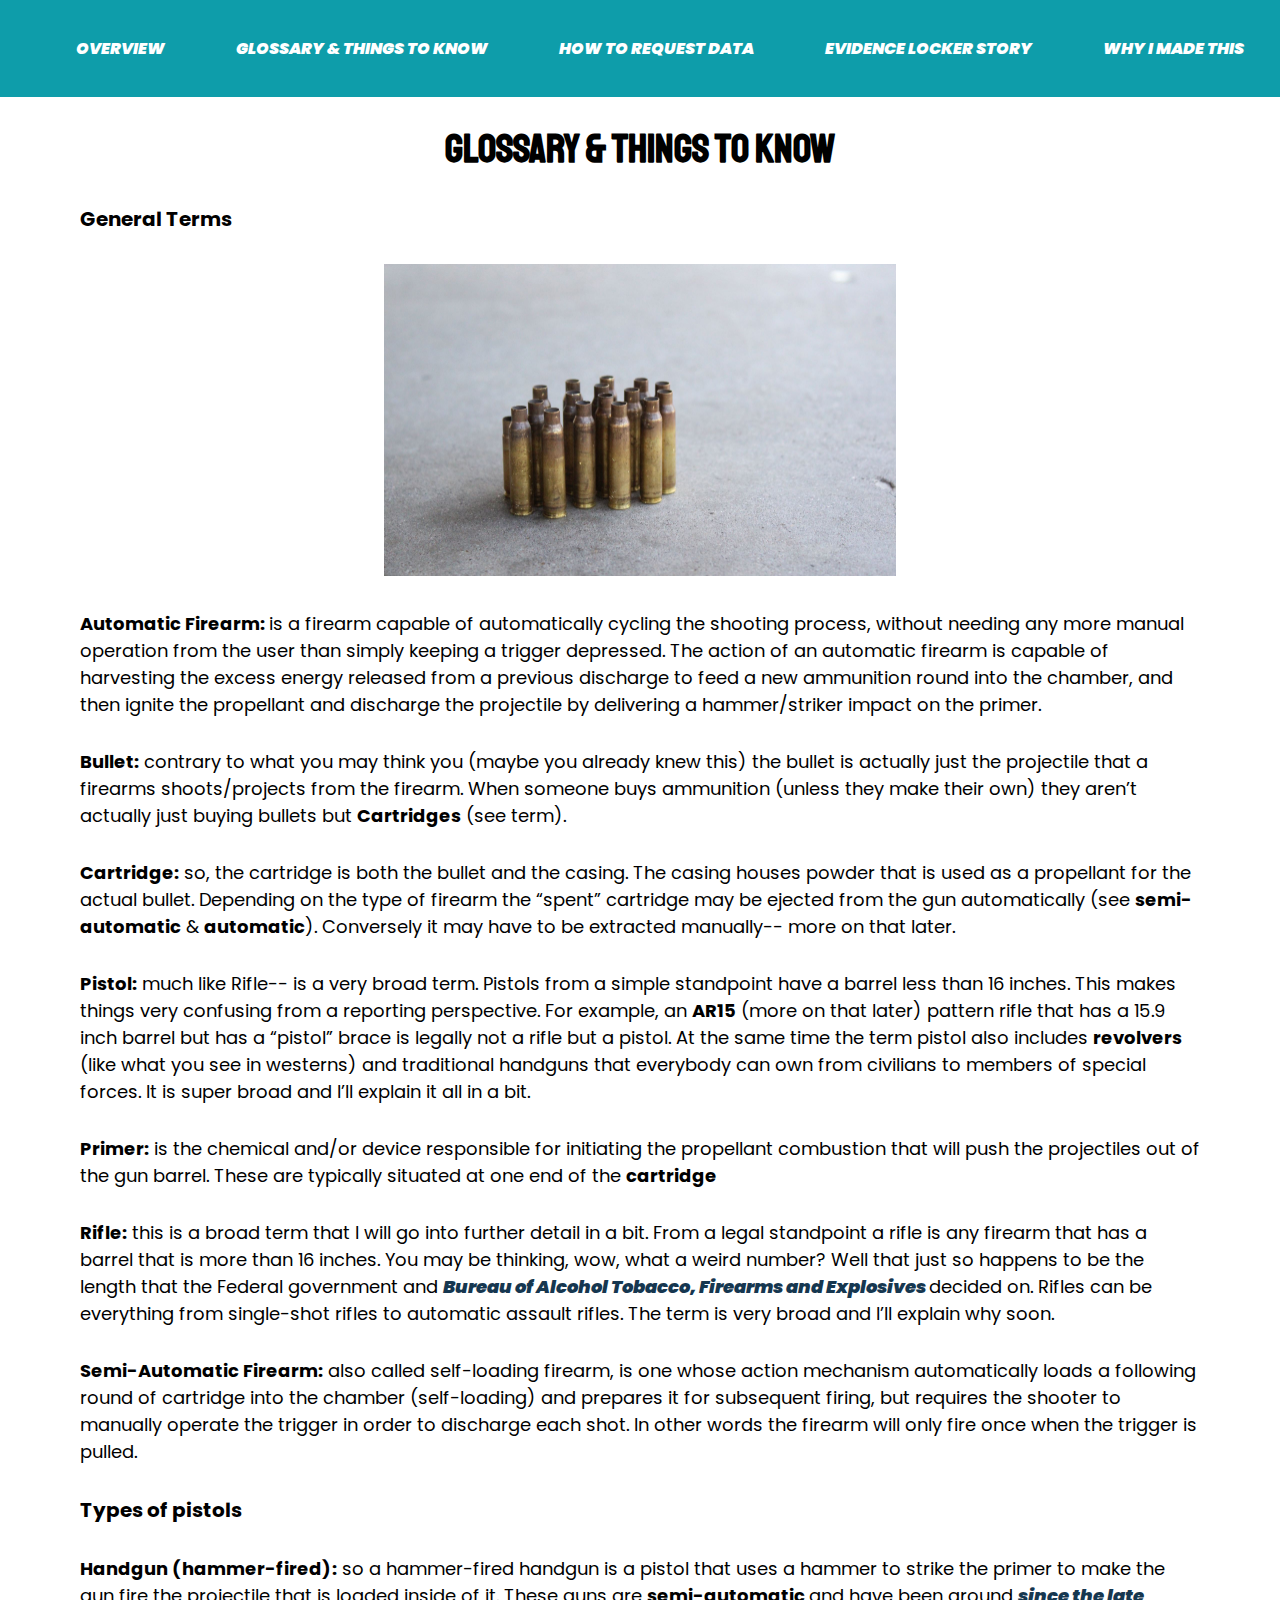
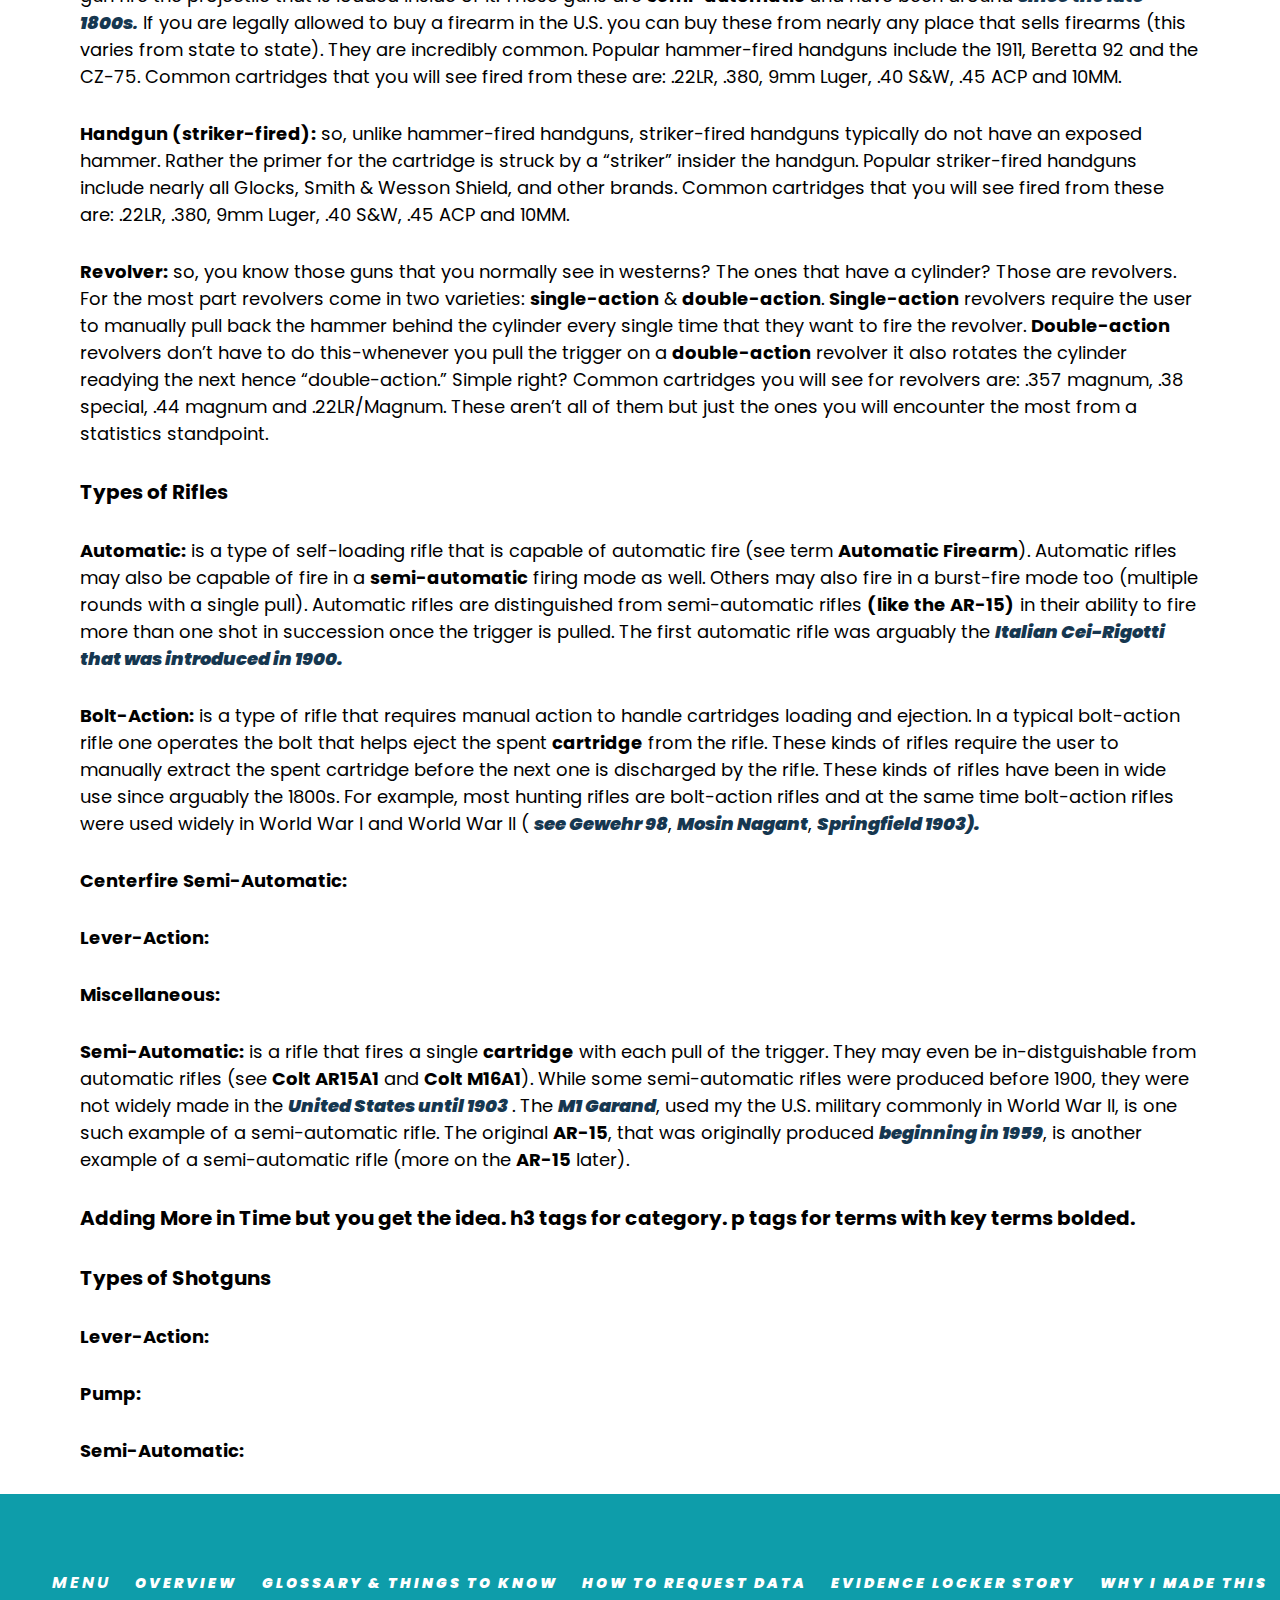
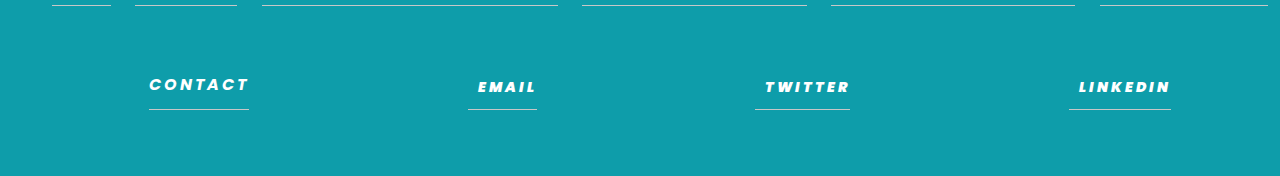
<file: index2.html>
<!DOCTYPE html>

<html lang="en">
<head>
  <meta charset="utf-8">

  <title>Glossary</title>
  <meta name="description" content="Hunter M. Gilbert's reporting guide.">
  <meta name="author" content="Hunter Gilbert">
  <meta name="keywords" content="Hunter Gilbert, Columbia Missourian, Gun Violence, tips"/>
  <link rel="stylesheet" type="text/css" href="stylesheet.css">
  <link href="https://fonts.googleapis.com/css2?family=Roboto&display=swap" rel="stylesheet">
  <link href="https://fonts.googleapis.com/css2?family=Staatliches&display=swap " rel="stylesheet">
  <link href="https://fonts.googleapis.com/css2?family=Poppins:wght@300&display=swap" rel="stylesheet">
  <link href="https://fonts.googleapis.com/css2?family=Trispace:wght@100;500&display=swap" rel="stylesheet">
</head>

<body>
  <div id="navigation">
   <nav>
     <ul>
       <li><a href="index.html">Overview</a></li>
       <li><a href="index2.html">Glossary & Things to Know</a></li>
       <li><a href="index3.html">How to request data</a></li>
       <li><a href="index5.html">Evidence Locker Story</a></li>
      <li><a href="index4.html">Why I made this</a></li>
     </ul>
   </nav>
  </div>

  <h1>Glossary & Things to Know</h1>

  <h3>General Terms</h3>
  <img src="linedUpCasing.jpg" alt="BulletC Casing Photo"/>
  <p> <b>Automatic Firearm: </b> is a firearm capable of automatically cycling the shooting process, without needing any more manual operation from the user than simply keeping a trigger depressed. The action of an automatic firearm is capable of harvesting the excess energy released from a previous discharge to feed a new ammunition round into the chamber, and then ignite the propellant and discharge the projectile by delivering a hammer/striker impact on the primer. </p>
  <p> <b>Bullet:</b> contrary to what you may think you (maybe you already knew this) the bullet is actually just the projectile that a firearms shoots/projects from the firearm. When someone buys ammunition (unless they make their own) they aren’t actually just buying bullets but <b>Cartridges</b> (see term).</p>
  <p> <b>Cartridge:</b> so, the cartridge is both the bullet and the casing. The casing houses powder that is used as a propellant for the actual bullet. Depending on the type of firearm the “spent” cartridge may be ejected from the gun automatically (see <b>semi-automatic</b> & <b>automatic</b>). Conversely it may have to be extracted manually-- more on that later.</p>
  <p> <b>Pistol:</b> much like Rifle-- is a very broad term. Pistols from a simple standpoint have a barrel less than 16 inches. This makes things very confusing from a reporting perspective. For example, an <b>AR15</b> (more on that later) pattern rifle that has a 15.9 inch barrel but has a “pistol” brace is legally not a rifle but a pistol. At the same time the term pistol also includes <b>revolvers</b> (like what you see in westerns) and traditional handguns that everybody can own from civilians to members of special forces. It is super broad and I’ll explain it all in a bit. </p>
  <p> <b>Primer:</b> is the chemical and/or device responsible for initiating the propellant combustion that will push the projectiles out of the gun barrel. These are typically situated at one end of the <b> cartridge </b> </p>
  <p> <b>Rifle:</b> this is a broad term that I will go into further detail in a bit. From a legal standpoint a rifle is any firearm that has a barrel that is more than 16 inches. You may be thinking, wow, what a weird number? Well that just so happens to be the length that the Federal government and <a href="https://www.atf.gov/" > <b>Bureau of Alcohol Tobacco, Firearms and Explosives </b> </a> decided on. Rifles can be everything from single-shot rifles to automatic assault rifles. The term is very broad and I’ll explain why soon.</p>
  <p> <b>Semi-Automatic Firearm:</b> also called self-loading firearm, is one whose action mechanism automatically loads a following round of cartridge into the chamber (self-loading) and prepares it for subsequent firing, but requires the shooter to manually operate the trigger in order to discharge each shot. In other words the firearm will only fire once when the trigger is pulled.</p>


  <h3>Types of pistols </h3>
  <p><b>Handgun (hammer-fired):</b> so a hammer-fired handgun is a pistol that uses a hammer to strike the primer to make the gun fire the projectile that is loaded inside of it. These guns are <b>semi-automatic </b> and have been around <a href="https://en.wikipedia.org/wiki/Borchardt_C-93"> <b>since the late 1800s</b>.</a> If you are legally allowed to buy a firearm in the U.S. you can buy these from nearly any place that sells firearms (this varies from state to state). They are incredibly common. Popular hammer-fired handguns include the 1911, Beretta 92 and the CZ-75. Common cartridges that you will see fired from these are: .22LR, .380, 9mm Luger, .40 S&W, .45 ACP and 10MM.</p>
  <p><b>Handgun (striker-fired):</b> so, unlike hammer-fired handguns, striker-fired handguns typically do not have an exposed hammer. Rather the primer for the cartridge is struck by a “striker” insider the handgun. Popular striker-fired handguns include nearly all Glocks, Smith & Wesson Shield, and other brands. Common cartridges that you will see fired from these are: .22LR, .380, 9mm Luger, .40 S&W, .45 ACP and 10MM.</p>
  <p><b>Revolver:</b> so, you know those guns that you normally see in westerns? The ones that have a cylinder? Those are revolvers. For the most part revolvers come in two varieties: <b>single-action</b> & <b>double-action</b>. <b>Single-action</b> revolvers require the user to manually pull back the hammer behind the cylinder every single time that they want to fire the revolver. <b>Double-action</b> revolvers don’t have to do this-whenever you pull the trigger on a <b>double-action</b> revolver it also rotates the cylinder readying the next hence “double-action.” Simple right? Common cartridges you will see for revolvers are: .357 magnum, .38 special, .44 magnum and .22LR/Magnum. These aren’t all of them but just the ones you will encounter the most from a statistics standpoint.</p>

  <h3>Types of Rifles </h3>
  <p><b>Automatic:</b> is a type of self-loading rifle that is capable of automatic fire (see term <b>Automatic Firearm</b>). Automatic rifles may also be capable of fire in a <b>semi-automatic</b> firing mode as well. Others may also fire in a burst-fire mode too (multiple rounds with a single pull). Automatic rifles are distinguished from semi-automatic rifles <b>(like the AR-15)</b> in their ability to fire more than one shot in succession once the trigger is pulled. The first automatic rifle was arguably the <a href="https://en.wikipedia.org/wiki/Cei-Rigotti"> <b> Italian Cei-Rigotti that was introduced in 1900. </b> </a> </p>
  <p><b>Bolt-Action:</b> is a type of rifle that requires manual action to handle cartridges loading and ejection. In a typical bolt-action rifle one operates the bolt that helps eject the spent <b>cartridge</b> from the rifle. These kinds of rifles require the user to manually extract the spent cartridge before the next one is discharged by the rifle. These kinds of rifles have been in wide use since arguably the 1800s. For example, most hunting rifles are bolt-action rifles and at the same time bolt-action rifles were used widely in World War I and World War II ( <a href="https://en.wikipedia.org/wiki/Gewehr_98"> <b> see Gewehr 98</b></a>, <a href="https://en.wikipedia.org/wiki/Mosin%E2%80%93Nagant"> <b>Mosin Nagant</b></a>, <a href="https://en.wikipedia.org/wiki/M1903_Springfield"> <b>Springfield 1903).</b> </a>  </p>
  <p><b>Centerfire Semi-Automatic:</b> </p>
  <p><b>Lever-Action:</b> </p>
  <p><b>Miscellaneous:</b> </p>
  <p><b>Semi-Automatic:</b> is a rifle that fires a single <b>cartridge</b> with each pull of the trigger. They may even be in-distguishable from automatic rifles (see <b>Colt AR15A1</b> and <b>Colt M16A1</b>). While some semi-automatic rifles were produced before 1900, they were not widely made in the <a href="https://en.wikipedia.org/wiki/Winchester_Model_1903"> <b>United States until 1903</b> </a>. The <a href="https://en.wikipedia.org/wiki/M1_Garand"> <b>M1 Garand</b></a>, used my the U.S. military commonly in World War II, is one such example of a semi-automatic rifle. The original <b>AR-15</b>, that was originally produced <a href="https://en.wikipedia.org/wiki/ArmaLite_AR-15"> <b> beginning in 1959</b></a>, is another example of a semi-automatic rifle (more on the <b>AR-15</b> later).    </p>
  <h3> Adding More in Time but you get the idea. h3 tags for category. p tags for terms with key terms bolded. </h3>

  <h3>Types of Shotguns </h3>
  <p><b>Lever-Action:</b> </p>
  <p><b>Pump:</b> </p>
  <p><b>Semi-Automatic:</b> </p>
<footer>
    <div class="container">
       <div class="row">
                <div class="col-md-4 col-sm-6 col-xs-12">
                  <ul  class="menu">
                       <li>Menu</li>
                       <li>
                          <a href="index.html">Overview</a>
                        </li>
                        <li>
                           <a href="index2.html">Glossary & Things to know</a>
                        </li>

                        <li>
                          <a href="index3.html">How to request data</a>
                        </li>
                        <li>
                           <a href="index5.html">Evidence Locker Story</a>
                        </li>
                        <li>
                           <a href="index4.html">Why I made this</a>
                         </li>
                   </ul>
                </div>

                <div class="col-md-4 col-sm-6 col-xs-12">
                  <ul   class="address">
                        <li>Contact</li>
                        <li>
                           <i class="fa fa-envelope" aria-hidden="true"></i> <a href="mailto:huntergilbertmiz@gmail.com">Email</a>
                        </li>
                        <li>
                           <i class="fa fa-envelope" aria-hidden="true"></i> <a href="https://twitter.com/ByHunterGilbert">Twitter</a>
                        </li>
                        <li>
                           <i class="fa fa-envelope" aria-hidden="true"></i> <a href="https://www.linkedin.com/in/hunter-m-gilbert-7721b571/">LinkedIn</a>
                        </li>
                   </ul>
               </div>


           </div>
        </div>
</footer>
</body>
</html>
</file>
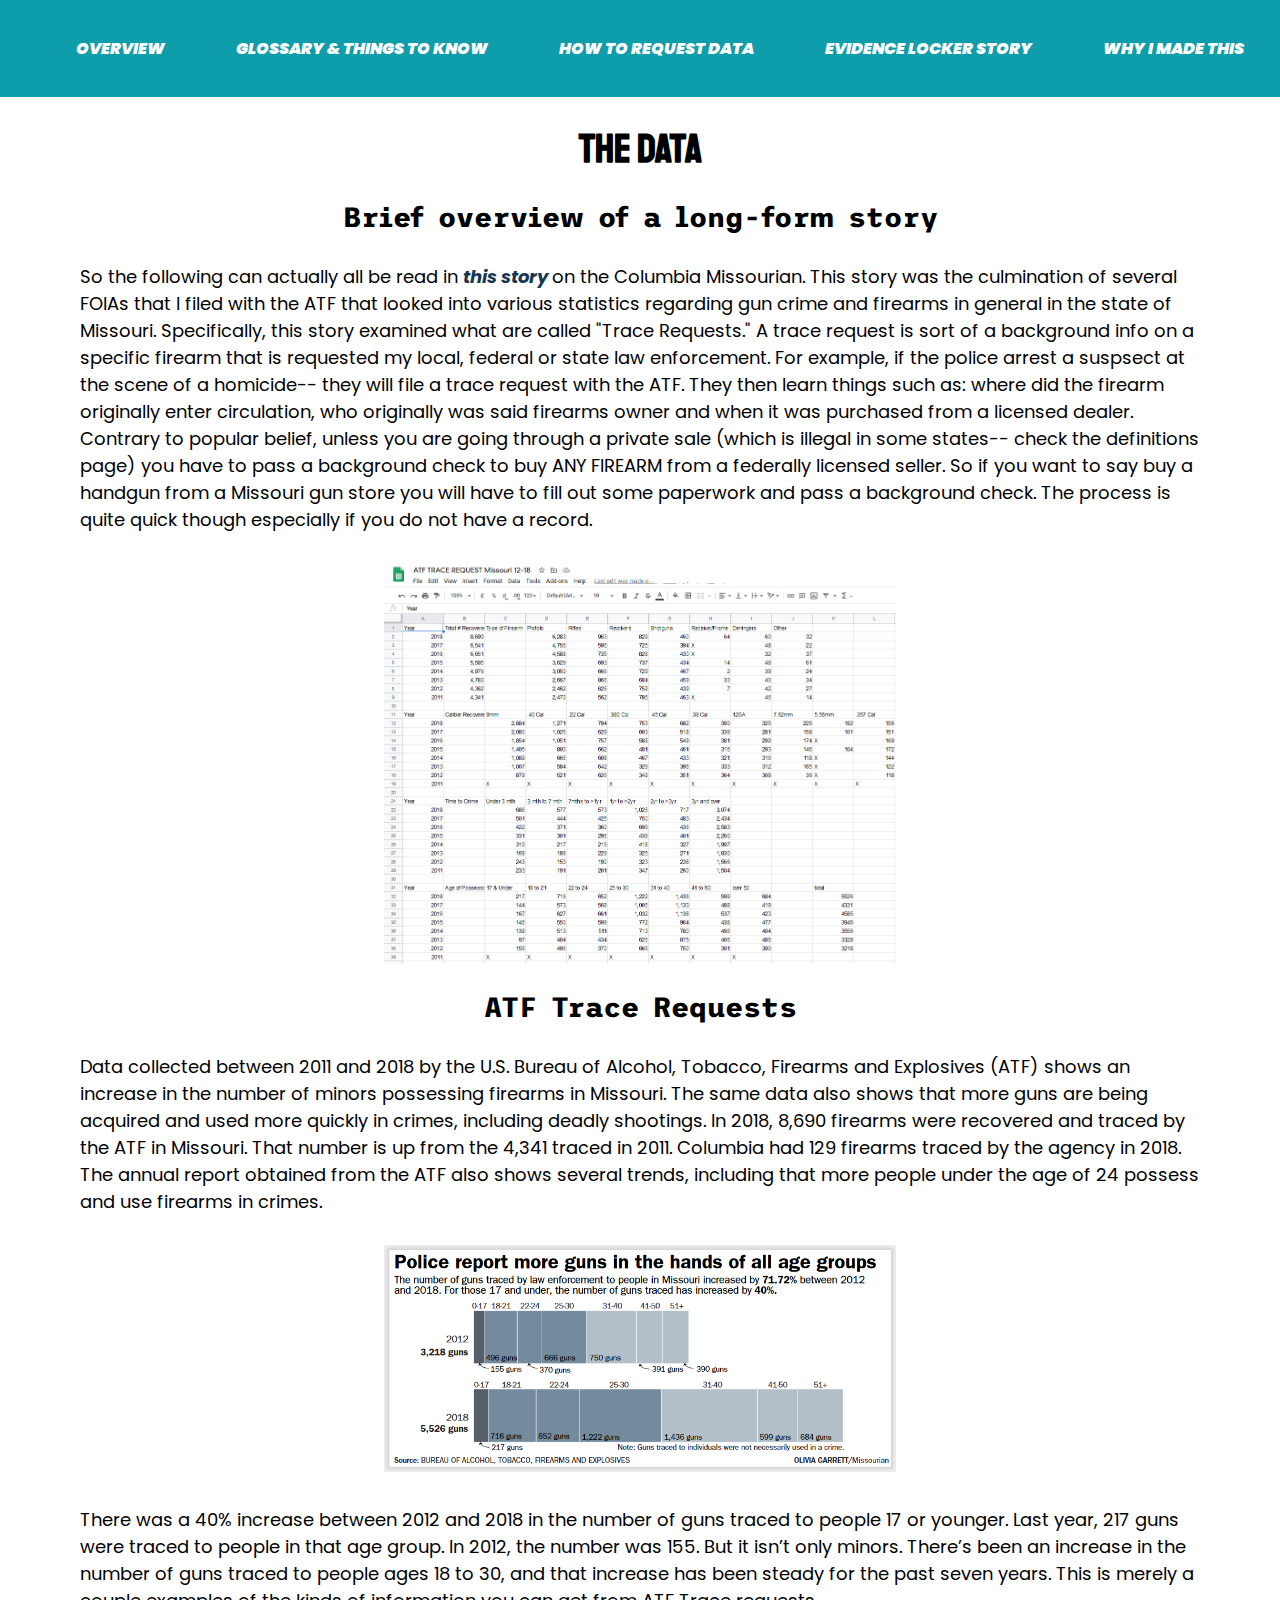
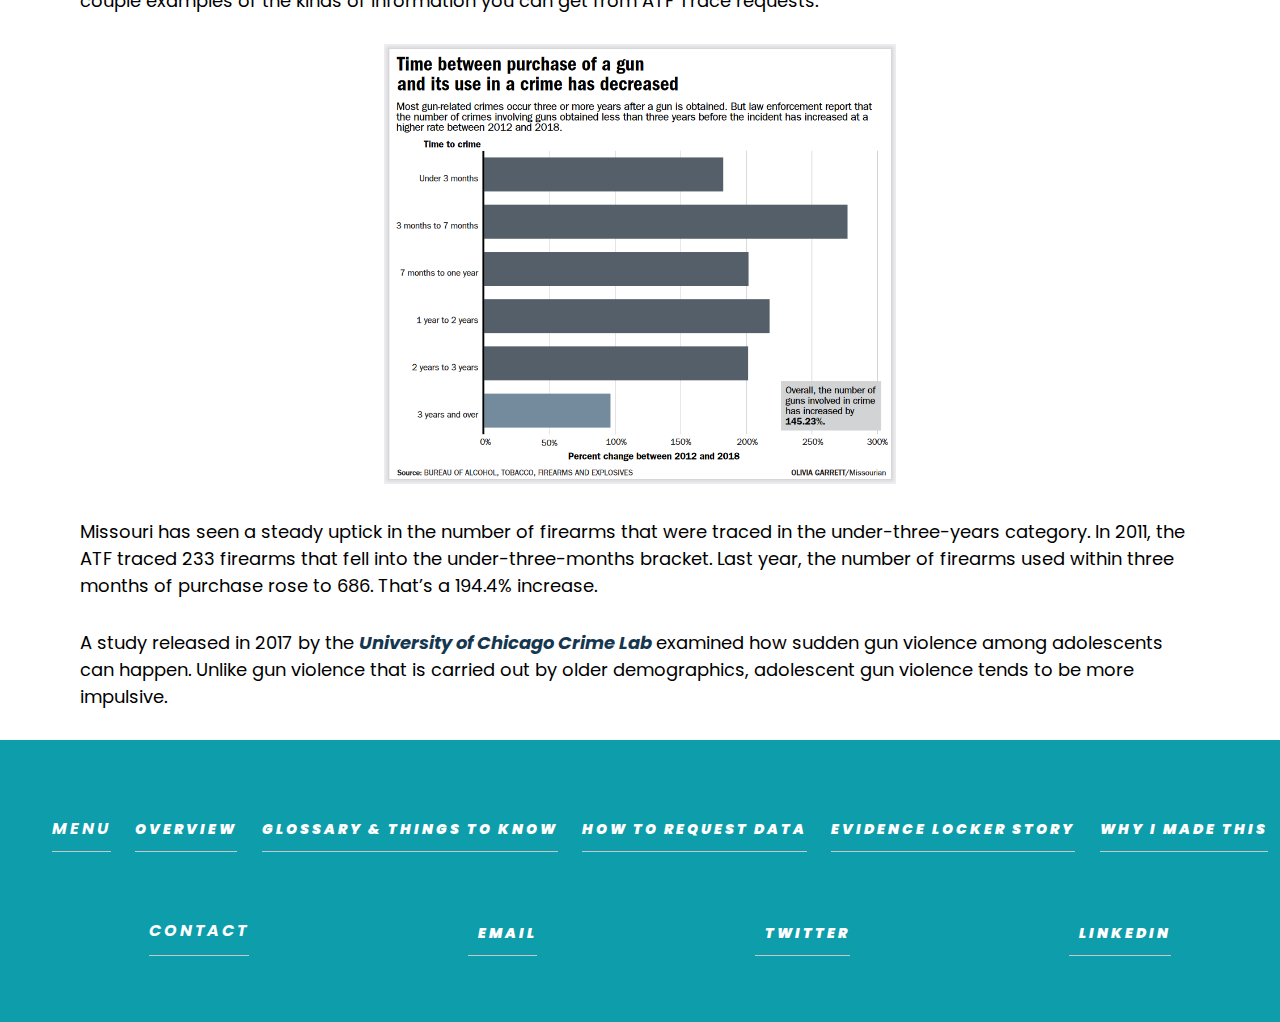
<file: index3.html>
<!DOCTYPE html>

<html lang="en">
<head>
  <meta charset="utf-8">

  <title>How to Request Data</title>
  <meta name="description" content="Hunter M. Gilbert's reporting guide.">
  <meta name="author" content="Hunter Gilbert">
  <meta name="keywords" content="Hunter Gilbert, Columbia Missourian, Gun Violence, tips"/>
  <link rel="stylesheet" type="text/css" href="stylesheet.css">
  <link href="https://fonts.googleapis.com/css2?family=Roboto&display=swap" rel="stylesheet">
  <link href="https://fonts.googleapis.com/css2?family=Staatliches&display=swap " rel="stylesheet">
  <link href="https://fonts.googleapis.com/css2?family=Poppins:wght@300&display=swap" rel="stylesheet">
  <link href="https://fonts.googleapis.com/css2?family=Trispace:wght@100;500&display=swap" rel="stylesheet">
</head>

<body>
  <div id="navigation">
   <nav>
     <ul>
       <li><a href="index.html">Overview</a></li>
       <li><a href="index2.html">Glossary & Things to Know</a></li>
       <li><a href="index3.html">How to request data</a></li>
       <li><a href="index5.html">Evidence Locker Story</a></li>
      <li><a href="index4.html">Why I made this</a></li>
     </ul>
   </nav>
  </div>

    <h1>The Data</h1>
    <h2>Brief overview of a long-form story</h2>
    <p> So the following can actually all be read in <a href="https://www.columbiamissourian.com/news/local/gun-violence-in-missouri-becoming-a-disease-of-youth/article_d2df6958-5d4d-11e9-9faf-b7d31633246a.html"> this story </a> on the Columbia Missourian. This story was the culmination of several FOIAs that I filed with the ATF that looked into various statistics regarding gun crime and firearms in general in the state of Missouri. Specifically, this story examined what are called "Trace Requests." A trace request is sort of a background info on a specific firearm that is requested my local, federal or state law enforcement. For example, if the police arrest a suspsect at the scene of a homicide-- they will file a trace request with the ATF. They then learn things such as: where did the firearm originally enter circulation, who originally was said firearms owner and when it was purchased from a licensed dealer. Contrary to popular belief, unless you are going through a private sale (which is illegal in some states-- check the definitions page) you have to pass a background check to buy ANY FIREARM from a federally licensed seller. So if you want to say buy a handgun from a Missouri gun store you will have to fill out some paperwork and pass a background check. The process is quite quick though especially if you do not have a record.</p>
    <img src="TRACESHEET.PNG" alt="Graphic of time to crime"/>
    <h2>ATF Trace Requests</h2>
    <p> Data collected between 2011 and 2018 by the U.S. Bureau of Alcohol, Tobacco, Firearms and Explosives (ATF) shows an increase in the number of minors possessing firearms in Missouri. The same data also shows that more guns are being acquired and used more quickly in crimes, including deadly shootings.

In 2018, 8,690 firearms were recovered and traced by the ATF in Missouri. That number is up from the 4,341 traced in 2011.

Columbia had 129 firearms traced by the agency in 2018. The annual report obtained from the ATF also shows several trends, including that more people under the age of 24 possess and use firearms in crimes. </p>
<img src="GunAges.png" alt="Graphic of time to crime"/>
<p>There was a 40% increase between 2012 and 2018 in the number of guns traced to people 17 or younger. Last year, 217 guns were traced to people in that age group. In 2012, the number was 155.

But it isn’t only minors. There’s been an increase in the number of guns traced to people ages 18 to 30, and that increase has been steady for the past seven years. This is merely a couple examples of the kinds of information you can get from ATF Trace requests. </p>

    <img src="TimeToCrime.png" alt="Graphic of time to crime"/>
    <p> Missouri has seen a steady uptick in the number of firearms that were traced in the under-three-years category. In 2011, the ATF traced 233 firearms that fell into the under-three-months bracket. Last year, the number of firearms used within three months of purchase rose to 686. That’s a 194.4% increase.</p>

    <p> A study released in 2017 by the <a href="https://urbanlabs.uchicago.edu/attachments/c5b0b0b86b6b6a9309ed88a9f5bbe5bd892d4077/store/82f93d3e7c7cc4c5a29abca0d8bf5892b3a35c0c3253d1d24b3b9d1fa7b8/UChicagoCrimeLab+Gun+Violence+in+Chicago+2016.pdf"> University of Chicago Crime Lab </a> examined how sudden gun violence among adolescents can happen. Unlike gun violence that is carried out by older demographics, adolescent gun violence tends to be more impulsive. </p>

<footer>
      <div class="container">
         <div class="row">
                  <div class="col-md-4 col-sm-6 col-xs-12">
                      <ul  class="menu">
                             <li>Menu</li>
                             <li>
                                <a href="index.html">Overview</a>
                              </li>
                              <li>
                                 <a href="index2.html">Glossary & Things to know</a>
                              </li>

                              <li>
                                <a href="index3.html">How to request data</a>
                              </li>
                              <li>
                                 <a href="index5.html">Evidence Locker Story</a>
                              </li>
                              <li>
                                 <a href="index4.html">Why I made this</a>
                               </li>
                         </ul>
                  </div>

                  <div class="col-md-4 col-sm-6 col-xs-12">
                    <ul   class="address">
                          <li>Contact</li>
                          <li>
                             <i class="fa fa-envelope" aria-hidden="true"></i> <a href="mailto:huntergilbertmiz@gmail.com">Email</a>
                          </li>
                          <li>
                             <i class="fa fa-envelope" aria-hidden="true"></i> <a href="https://twitter.com/ByHunterGilbert">Twitter</a>
                          </li>
                          <li>
                             <i class="fa fa-envelope" aria-hidden="true"></i> <a href="https://www.linkedin.com/in/hunter-m-gilbert-7721b571/">LinkedIn</a>
                          </li>
                     </ul>
                 </div>


             </div>
          </div>
</footer>
</body>
</html>
</file>
<file: stylesheet.css>
body {
  background-color: white;
  text-align: center;
  margin: 0px;
}

h1 {
  font-size: 40px;
  font-family: 'Staatliches', sans-serif;
}

h2 {
 font-size: 28px;
 font-family: 'Trispace', sans-serif;
}

h3 {
  font-family: 'Poppins', sans-serif;
  font-size: 20px;
  text-align: left;
  padding-left: 50px;
  padding-right: 50px;
  margin: 30px;
}

#navigation {
 width: 100%;
 background-color: #0E9DAA;
 padding-top: 20px;
 padding-bottom: 20px;
 margin: 0px;
}

.nav{
font-family:'Poppins', sans-serif;
font-size: 12px;
display:flex;
flex-direction: column;
font-weight:lighter;
background-color: #D0D0D0;
justify-content:center;
}

ul {
   list-style-type: none;
   text-transform: uppercase;
   display: flex;
   justify-content: space-around;
}

ul a {
   font-family: 'Poppins', sans-serif;
   text-decoration: none;
   font-weight: bolder;
   color:#FFFFFF;
}

ul a:hover {
   background-color: #FFFFFF;
   font-weight: bolder;
   color: #0E9DAA;
   opacity: 0.9;
}

#leading ul{
 font-family: 'Poppins', sans-serif;
 font-size: 18px;
 text-align: center;
 display: block;
}

p {
   font-family: 'Poppins', sans-serif;
   font-size: 18px;
   text-align: left;
   padding-left: 50px;
   padding-right: 50px;
   margin: 30px;
}

p a {
   font-family: 'Poppins', sans-serif;
   text-decoration: none;
   font-weight: bolder;
   font-style:italic;
   color:#163750;
}

p a:hover {
   background-color: #163750;
   font-weight: bolder;
   color: white;
   opacity: 0.7;
}

li {
  font-family: 'Poppins', sans-serif;
  text-decoration: none;
  font-weight: bolder;
  font-style:italic;
  color:#5C0A30;
}

img {
   border: none;
   width: 40%;
   min-width: 200px;
   max-width: 600px;
}



footer{
    background-color: #0E9DAA;
    padding:30px 0px;
}

.address li , .menu li{
  color: #FFF;
  font-weight: bold;
  border-bottom: 1px solid #c7c7c7;
  padding:10px 0px;
  display: block;
  text-transform: uppercase;
  font-size: 16px;
  letter-spacing: 3px;
}

.address li a , .menu li a{
   color:#FFF;
   letter-spacing: 3px;
   text-decoration:none;
   font-size:14px;
}

.address li, .menu li{
   margin:20px 0px;
   list-style: none;
}

.address li a:hover , .menu li a:hover{
   color: #da3e44;
   -webkit-transition: all 1s ease-in-out;
   -moz-transition: all 1s ease-in-out;
   -o-transition: all 1s ease-in-out;
   transition: all 1s ease-in-out;
}

.address .fa{
   color: #da3e44;
   margin-right: 10px;
   font-size:18px;
}


@media screen and (max-width: 600px) {
  #navigation ul{
    flex-flow: column;
    padding: 0;
    font-size: 20px;
  }

  @media only screen and (min-width: 600px) {
    nav {
      flex-direction: row;
    }
  }

  h1{
    font-size: 42px;
  }
  h2{
    font-size: 30px;
  }
  h3{
    font-size: 26px;
  }
  p {
   font-size: 20px;
   padding: 5px;
  }
  img{
    width: 100%;
  }
  .menu{
  flex-flow: wrap;
  }
  .address{
    flex-flow: wrap;
  }
}

.imageGallery {
  display: flex;
  flex-direction: column;
  width: 90%;
  min-width:850px;
  max-width: 850px;
  padding: 10px;
  margin:auto
}

.imageHolder {
  font-family: "Barlow", "Arial", sans-serif;
}

.imageHolder caption {
  margin: 10px 0;
  font-size: 12px;
}

img2 {
  width: 90%;
  max-width: 750px;
  display:flex;
}

.button_holder {
  display: flex;
  flex-direction: row;
  justify-content: space-between;
}

.hideThisDiv {
  display: none;
}







.imageGallery2 {
  display: flex;
  flex-direction: column;
  width: 90%;
  min-width:850px;
  max-width: 850px;
  padding: 10px;
  margin:auto
}

.imageHolder2 {
  font-family: "Barlow", "Arial", sans-serif;
}

.imageHolder2 caption2 {
  margin: 10px 0;
  font-size: 12px;
}

img2 {
  width: 90%;
  max-width: 750px;
  display:flex;
}

.button_holder2 {
  display: flex;
  flex-direction: row;
  justify-content: space-between;
}

.hideThisDiv2 {
  display: none;
}
</file>
